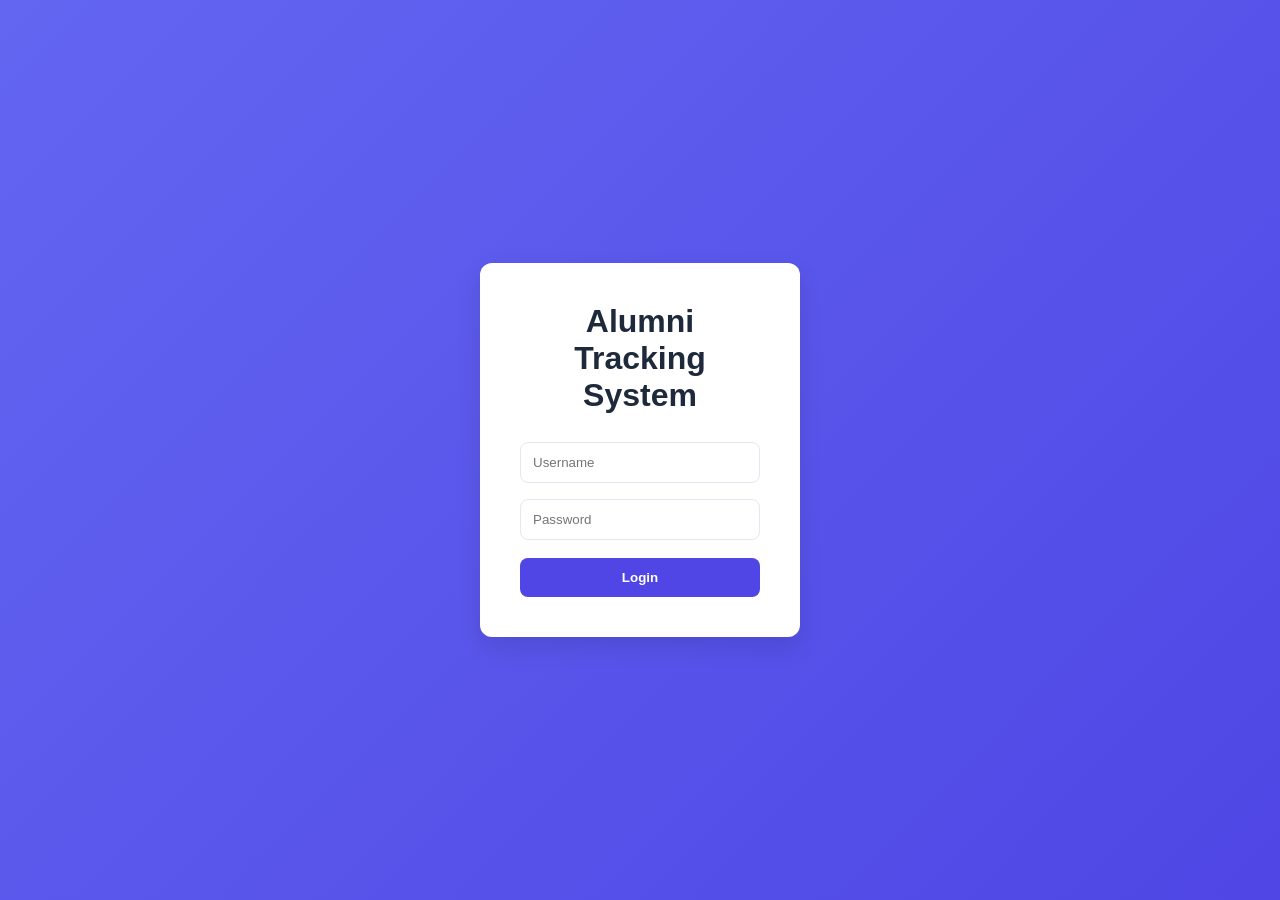
<file: index.html>
<!DOCTYPE html>
<html>
<head>
<title>ATS Login</title>
<link rel="stylesheet" href="style.css">
</head>

<body class="login-body">

<div class="login-container">

<h1>Alumni Tracking System</h1>

<input id="username" placeholder="Username">
<input id="password" type="password" placeholder="Password">

<button onclick="login()">Login</button>

<p id="error"></p>

</div>

<script>

function login(){

let user=document.getElementById("username").value
let pass=document.getElementById("password").value

if(user==="admin" && pass==="admin"){
window.location="dashboard.html"
}else{
document.getElementById("error").innerText="Login gagal"
}

}

</script>

</body>
</html>
</file>
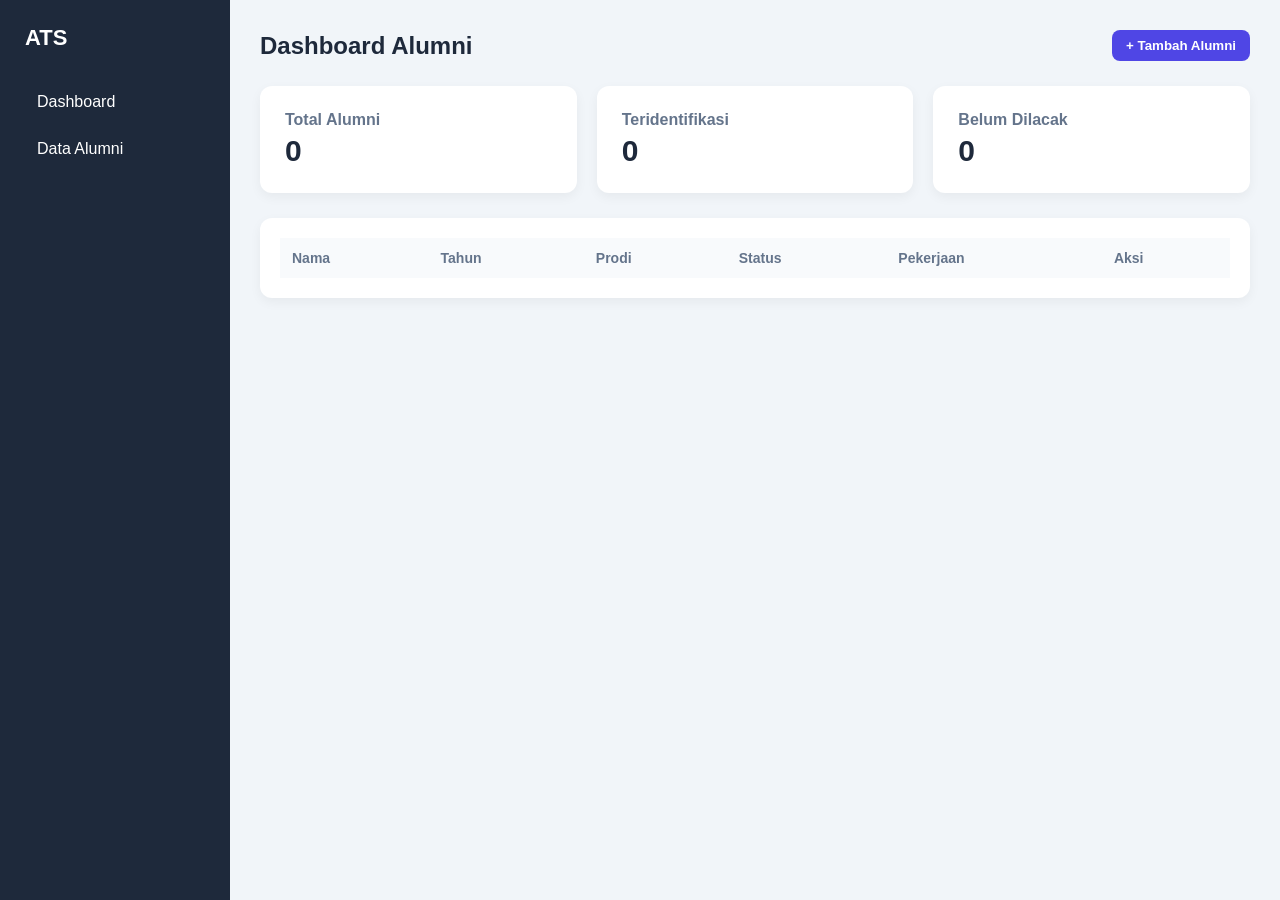
<file: dashboard.html>
<!DOCTYPE html>
<html>
<head>
<title>ATS Dashboard</title>
<link rel="stylesheet" href="style.css">
</head>

<body>

<div class="sidebar">

<h2>ATS</h2>

<ul>
<li>Dashboard</li>
<li>Data Alumni</li>
</ul>

</div>

<div class="main">

<div class="topbar">
<h1>Dashboard Alumni</h1>
<button onclick="openForm()">+ Tambah Alumni</button>
</div>

<div class="cards">

<div class="card">
<h3>Total Alumni</h3>
<p id="total">0</p>
</div>

<div class="card">
<h3>Teridentifikasi</h3>
<p id="found">0</p>
</div>

<div class="card">
<h3>Belum Dilacak</h3>
<p id="notTracked">0</p>
</div>

</div>

<div class="table-container">

<table>

<thead>
<tr>
<th>Nama</th>
<th>Tahun</th>
<th>Prodi</th>
<th>Status</th>
<th>Pekerjaan</th>
<th>Aksi</th>
</tr>
</thead>

<tbody id="table"></tbody>

</table>

</div>

</div>

<div class="modal" id="modal">

<div class="modal-box">

<h3>Tambah Alumni</h3>

<input id="name" placeholder="Nama Alumni">
<input id="year" placeholder="Tahun Lulus">
<input id="major" placeholder="Prodi">

<button onclick="addAlumni()">Simpan</button>
<button onclick="closeForm()">Batal</button>

</div>

</div>

<script src="app.js"></script>

</body>
</html>
</file>
<file: style.css>
*{
margin:0;
padding:0;
box-sizing:border-box;
font-family:Segoe UI, sans-serif;
}

body{
background:#f1f5f9;
color:#1e293b;
}

/* LOGIN */

.login-body{
display:flex;
justify-content:center;
align-items:center;
height:100vh;
background:linear-gradient(135deg,#6366f1,#4f46e5);
}

.login-container{
background:white;
padding:40px;
border-radius:12px;
width:320px;
text-align:center;
box-shadow:0 10px 25px rgba(0,0,0,0.1);
}

.login-container h1{
margin-bottom:20px;
}

.login-container input{
width:100%;
padding:12px;
margin:8px 0;
border:1px solid #e2e8f0;
border-radius:8px;
}

.login-container button{
width:100%;
padding:12px;
margin-top:10px;
background:#4f46e5;
color:white;
border:none;
border-radius:8px;
cursor:pointer;
font-weight:600;
}

.login-container button:hover{
background:#4338ca;
}

/* SIDEBAR */

.sidebar{
width:230px;
height:100vh;
background:#1e293b;
color:white;
position:fixed;
padding:25px;
}

.sidebar h2{
margin-bottom:30px;
font-size:22px;
}

.sidebar ul{
list-style:none;
}

.sidebar li{
padding:12px;
border-radius:6px;
cursor:pointer;
margin-bottom:5px;
}

.sidebar li:hover{
background:#334155;
}

/* MAIN */

.main{
margin-left:230px;
padding:30px;
}

/* TOPBAR */

.topbar{
display:flex;
justify-content:space-between;
align-items:center;
margin-bottom:25px;
}

.topbar h1{
font-size:24px;
}

/* BUTTON */

button{
background:#4f46e5;
color:white;
border:none;
padding:8px 14px;
border-radius:8px;
cursor:pointer;
font-weight:600;
}

button:hover{
background:#4338ca;
}

/* CARDS */

.cards{
display:flex;
gap:20px;
margin-bottom:25px;
}

.card{
background:white;
padding:25px;
border-radius:12px;
flex:1;
box-shadow:0 4px 12px rgba(0,0,0,0.05);
}

.card h3{
font-size:16px;
color:#64748b;
}

.card p{
font-size:30px;
font-weight:bold;
margin-top:5px;
}

/* TABLE */

.table-container{
background:white;
padding:20px;
border-radius:12px;
box-shadow:0 4px 12px rgba(0,0,0,0.05);
}

table{
width:100%;
border-collapse:collapse;
}

th{
text-align:left;
background:#f8fafc;
padding:12px;
font-size:14px;
color:#64748b;
}

td{
padding:12px;
border-top:1px solid #e2e8f0;
}

tr:hover{
background:#f8fafc;
}

/* TRACK BUTTON */

.track-btn{
background:#10b981;
padding:6px 12px;
border-radius:6px;
}

.track-btn:hover{
background:#059669;
}

/* MODAL */

.modal{
position:fixed;
top:0;
left:0;
width:100%;
height:100%;
display:none;
justify-content:center;
align-items:center;
background:rgba(0,0,0,0.4);
}

.modal-box{
background:white;
padding:30px;
border-radius:12px;
width:320px;
display:flex;
flex-direction:column;
gap:10px;
box-shadow:0 8px 20px rgba(0,0,0,0.1);
}

.modal-box input{
padding:10px;
border:1px solid #e2e8f0;
border-radius:8px;
}
</file>
